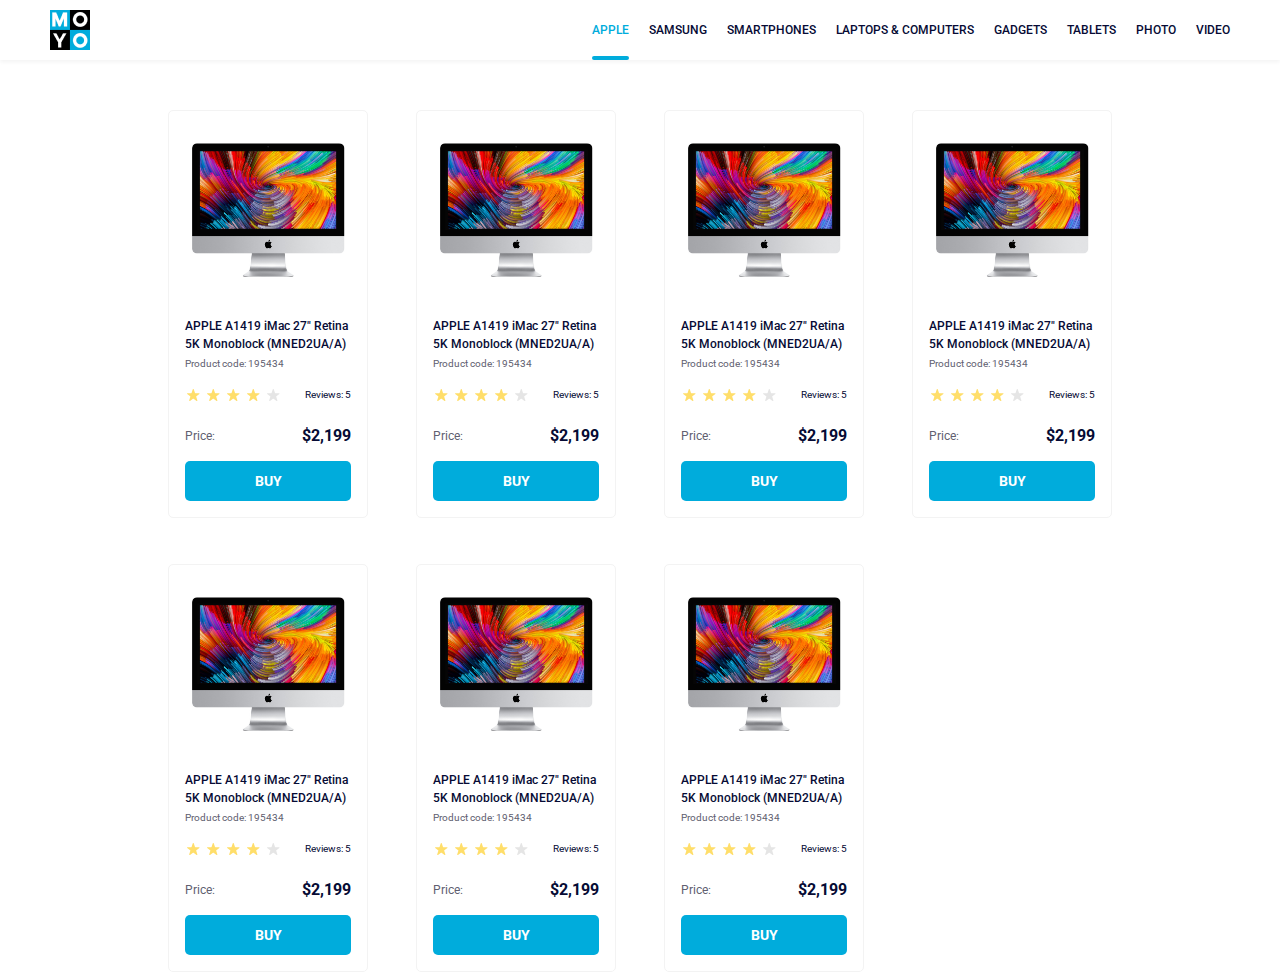
<file: index.html>
<!doctype html><html lang="en"><head><link rel="preconnect" href="https://fonts.googleapis.com"><link rel="preconnect" href="https://fonts.gstatic.com"><link href="https://fonts.googleapis.com/css2?family=Roboto:wght@400;500;700&display=swap" rel="stylesheet"><meta charset="UTF-8"><meta name="viewport" content="width=device-width, initial-scale=1.0"><title>Catalog</title><link rel="stylesheet" href="main.6f26b7f5.css"></head><body class="page"> <header class="header"> <img src="logo.6c938e44.png" alt="Moyo logo" class="header_logo"> <nav class="nav"> <ul class="nav__list"> <li class="nav__item"> <a href="#apple" class="nav__link is-active">apple</a> </li> <li class="nav__item"> <a href="#samsung" class="nav__link">samsung</a> </li> <li class="nav__item"> <a href="#smarthphones" class="nav__link">smartphones</a> </li> <li class="nav__item"> <a href="#laptops & computers" class="nav__link" data-qa="nav-hover"> laptops & computers </a> </li> <li class="nav__item"> <a href="#gadgets" class="nav__link">gadgets</a> </li> <li class="nav__item"> <a href="#tablets" class="nav__link">tablets</a> </li> <li class="nav__item"> <a href="#photo" class="nav__link">photo</a> </li> <li class="nav__item"> <a href="#video" class="nav__link">video</a> </li> </ul> </nav> </header> <main class="catalog page__content"> <article class="card catalog__part" data-qa="card"> <img class="card__img" src="imac.2690641a.jpeg" alt="APPLE A1419 iMac 27 Retina 5K Monoblock (MNED2UA/A)"> <h1 class="card__title"> APPLE A1419 iMac 27" Retina 5K Monoblock (MNED2UA/A) </h1> <p class="card__code"> Product code: 195434 </p> <div class="card__reviews"> <ul class="stars--4 stars"> <li class="stars__star"></li> <li class="stars__star"></li> <li class="stars__star"></li> <li class="stars__star"></li> <li class="stars__star"></li> </ul> <p> Reviews: 5 </p> </div> <div class="card__price"> <p class="card__title-price">Price:</p> <p class="card__number-price">$2,199</p> </div> <a href="#" class="card__label" data-qa="card-hover"> buy </a> </article> <article class="card catalog__part"> <img class="card__img" src="imac.2690641a.jpeg" alt="APPLE A1419 iMac 27 Retina 5K Monoblock (MNED2UA/A)"> <h1 class="card__title"> APPLE A1419 iMac 27" Retina 5K Monoblock (MNED2UA/A) </h1> <p class="card__code"> Product code: 195434 </p> <div class="card__reviews"> <ul class="stars--4 stars"> <li class="stars__star"></li> <li class="stars__star"></li> <li class="stars__star"></li> <li class="stars__star"></li> <li class="stars__star"></li> </ul> <p> Reviews: 5 </p> </div> <div class="card__price"> <p class="card__title-price">Price:</p> <p class="card__number-price">$2,199</p> </div> <a href="#" class="card__label" data-qa="card-hover"> buy </a> </article> <article class="card catalog__part"> <img class="card__img" src="imac.2690641a.jpeg" alt="APPLE A1419 iMac 27 Retina 5K Monoblock (MNED2UA/A)"> <h1 class="card__title"> APPLE A1419 iMac 27" Retina 5K Monoblock (MNED2UA/A) </h1> <p class="card__code"> Product code: 195434 </p> <div class="card__reviews"> <ul class="stars--4 stars"> <li class="stars__star"></li> <li class="stars__star"></li> <li class="stars__star"></li> <li class="stars__star"></li> <li class="stars__star"></li> </ul> <p> Reviews: 5 </p> </div> <div class="card__price"> <p class="card__title-price">Price:</p> <p class="card__number-price">$2,199</p> </div> <a href="#" class="card__label"> buy </a> </article> <article class="card catalog__part"> <img class="card__img" src="imac.2690641a.jpeg" alt="APPLE A1419 iMac 27 Retina 5K Monoblock (MNED2UA/A)"> <h1 class="card__title"> APPLE A1419 iMac 27" Retina 5K Monoblock (MNED2UA/A) </h1> <p class="card__code"> Product code: 195434 </p> <div class="card__reviews"> <ul class="stars--4 stars"> <li class="stars__star"></li> <li class="stars__star"></li> <li class="stars__star"></li> <li class="stars__star"></li> <li class="stars__star"></li> </ul> <p> Reviews: 5 </p> </div> <div class="card__price"> <p class="card__title-price">Price:</p> <p class="card__number-price">$2,199</p> </div> <a href="#" class="card__label"> buy </a> </article> <article class="card catalog__part"> <img class="card__img" src="imac.2690641a.jpeg" alt="APPLE A1419 iMac 27 Retina 5K Monoblock (MNED2UA/A)"> <h1 class="card__title"> APPLE A1419 iMac 27" Retina 5K Monoblock (MNED2UA/A) </h1> <p class="card__code"> Product code: 195434 </p> <div class="card__reviews"> <ul class="stars--4 stars"> <li class="stars__star"></li> <li class="stars__star"></li> <li class="stars__star"></li> <li class="stars__star"></li> <li class="stars__star"></li> </ul> <p> Reviews: 5 </p> </div> <div class="card__price"> <p class="card__title-price">Price:</p> <p class="card__number-price">$2,199</p> </div> <a href="#" class="card__label"> buy </a> </article> <article class="card catalog__part"> <img class="card__img" src="imac.2690641a.jpeg" alt="APPLE A1419 iMac 27 Retina 5K Monoblock (MNED2UA/A)"> <h1 class="card__title"> APPLE A1419 iMac 27" Retina 5K Monoblock (MNED2UA/A) </h1> <p class="card__code"> Product code: 195434 </p> <div class="card__reviews"> <ul class="stars--4 stars"> <li class="stars__star"></li> <li class="stars__star"></li> <li class="stars__star"></li> <li class="stars__star"></li> <li class="stars__star"></li> </ul> <p> Reviews: 5 </p> </div> <div class="card__price"> <p class="card__title-price">Price:</p> <p class="card__number-price">$2,199</p> </div> <a href="#" class="card__label"> buy </a> </article> <article class="card catalog__part"> <img class="card__img" src="imac.2690641a.jpeg" alt="APPLE A1419 iMac 27 Retina 5K Monoblock (MNED2UA/A)"> <h1 class="card__title"> APPLE A1419 iMac 27" Retina 5K Monoblock (MNED2UA/A) </h1> <p class="card__code"> Product code: 195434 </p> <div class="card__reviews"> <ul class="stars--4 stars"> <li class="stars__star"></li> <li class="stars__star"></li> <li class="stars__star"></li> <li class="stars__star"></li> <li class="stars__star"></li> </ul> <p> Reviews: 5 </p> </div> <div class="card__price"> <p class="card__title-price">Price:</p> <p class="card__number-price">$2,199</p> </div> <a href="#" class="card__label"> buy </a> </article>   </main> </body></html>
</file>
<file: main.6f26b7f5.css>
body{margin:0}a{text-decoration:none}h1,h2,h3,h4,h5,h6,p{margin:0}ul{list-style-type:none;padding:0}*{box-sizing:border-box}body{font-style:normal;font-family:Roboto,sans-serif;font-size:12px;font-weight:500}.header{display:flex;align-items:center;justify-content:space-between;height:60px;padding:0 50px;margin-bottom:50px;box-shadow:0 2px 4px rgba(0,0,0,.05);overflow:hidden}.header__logo{height:40px}.nav__item{position:relative;color:#060b35;list-style:none}.nav__item:not(:last-child){margin-right:20px}.nav__link{color:inherit;font-size:12px;font-weight:500}.nav__list{list-style:none;display:flex;margin:0;padding:0}.nav__item{margin-right:20px;line-height:60px}.nav__item:last-child{margin-right:0}.nav__link{text-decoration:none;color:#060b35;text-transform:uppercase;display:block}.is-active,.nav__link:hover{color:#00acdc}.is-active{position:relative}.is-active:after{position:absolute;bottom:0;right:0;left:0;height:4px;border-radius:8px;content:"";background-color:#00acdc}.catalog{display:grid;grid-template-columns:1fr;justify-items:center;gap:46px 48px;max-width:min-content}@media (min-width:488px){.catalog{grid-template-columns:repeat(2,1fr)}}@media (min-width:768px){.catalog{grid-template-columns:repeat(3,1fr)}}@media (min-width:1024px){.catalog{grid-template-columns:repeat(4,1fr)}}.card{padding:32px 16px 16px;width:200px;background:#fff;border:1px solid #f3f3f3;border-radius:5px}.card__img{display:block;height:134px;width:160px;margin:0 auto 40px}.card__title{font-weight:500;font-size:12px;line-height:18px;margin-bottom:4px;color:#060b35}.card__code{color:#616070;margin-bottom:6px}.card__code,.card__reviews{line-height:14px;font-weight:400;font-size:10px}.card__reviews{align-items:center;margin-bottom:14px;font-family:Roboto,sans-serif;font-style:normal;color:#060b35}.card__price,.card__reviews{display:flex;justify-content:space-between}.card__price{margin-bottom:16px}.card__title-price{font-weight:400;font-size:12px;line-height:18px;color:#616070}.card__number-price{font-weight:700;font-size:16px;line-height:18px;color:#060b35}.card__label{background:#00acdc;text-transform:uppercase;border-radius:5px;line-height:38px;font-weight:700;font-size:14px;color:#fff;display:flex;justify-content:center;border:1px solid transparent}.card__label:hover{background:#fff;color:#00acdc;border-color:#00acdc}.stars{flex-direction:row;display:flex}.stars__star{background-image:url(star.040e0f1e.svg);background-position:50%;background-repeat:no-repeat;width:16px;height:16px;margin-right:4px}.stars__star:last-child{margin:0}.stars--1 .stars__star:nth-child(-n+1),.stars--2 .stars__star:nth-child(-n+2),.stars--3 .stars__star:nth-child(-n+3),.stars--4 .stars__star:nth-child(-n+4),.stars--5 .stars__star:nth-child(-n+5){background-image:url(star-active.3d99ddfd.svg)}.page__content{margin:0 auto}
/*# sourceMappingURL=main.6f26b7f5.css.map */
</file>
